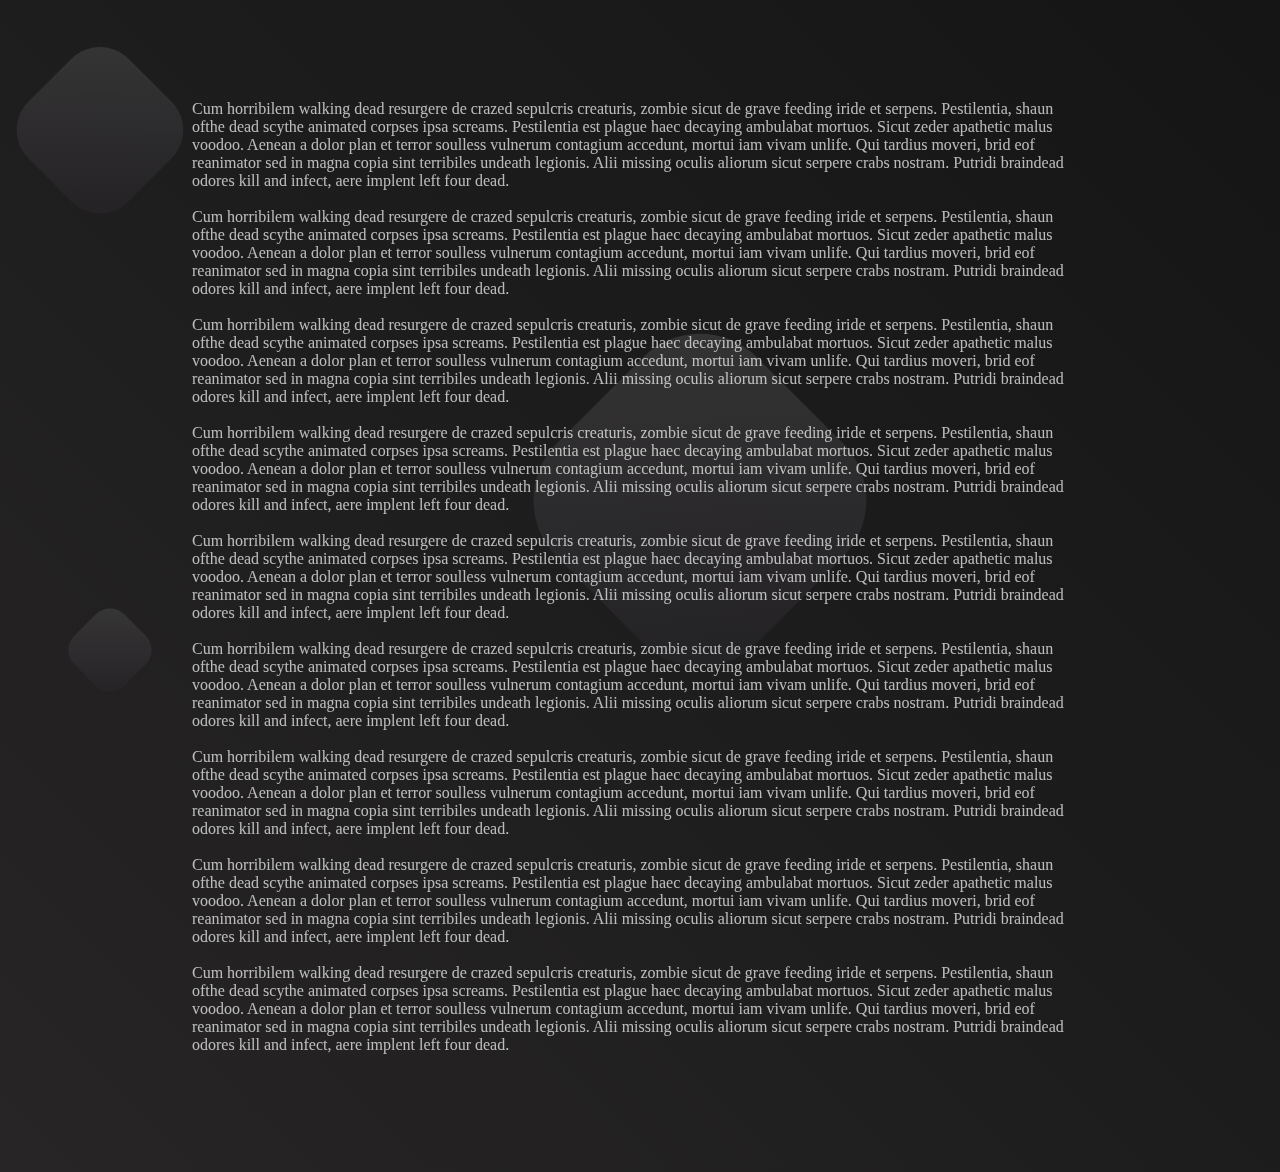
<file: Parallax 1/index.html>
<!DOCTYPE html>
<html lang="en">
    <head>
        <meta charset="UTF-8" />
        <meta http-equiv="X-UA-Compatible" content="IE=edge" />
        <meta name="viewport" content="width=device-width, initial-scale=1.0" />
        <link rel="stylesheet" href="style.css">
        <title>Parallax 1</title>
    </head>
    <body>
        <img src="diamond.svg">
        <img src="diamond.svg">
        <img src="diamond.svg">
        <div class="home-content">
            Cum horribilem walking dead resurgere de crazed sepulcris creaturis,
            zombie sicut de grave feeding iride et serpens. Pestilentia, shaun ofthe
            dead scythe animated corpses ipsa screams. Pestilentia est plague haec
            decaying ambulabat mortuos. Sicut zeder apathetic malus voodoo. Aenean a
            dolor plan et terror soulless vulnerum contagium accedunt, mortui iam
            vivam unlife. Qui tardius moveri, brid eof reanimator sed in magna copia
            sint terribiles undeath legionis. Alii missing oculis aliorum sicut
            serpere crabs nostram. Putridi braindead odores kill and infect, aere
            implent left four dead.

            <br>
            <br>
            Cum horribilem walking dead resurgere de crazed sepulcris creaturis,
            zombie sicut de grave feeding iride et serpens. Pestilentia, shaun ofthe
            dead scythe animated corpses ipsa screams. Pestilentia est plague haec
            decaying ambulabat mortuos. Sicut zeder apathetic malus voodoo. Aenean a
            dolor plan et terror soulless vulnerum contagium accedunt, mortui iam
            vivam unlife. Qui tardius moveri, brid eof reanimator sed in magna copia
            sint terribiles undeath legionis. Alii missing oculis aliorum sicut
            serpere crabs nostram. Putridi braindead odores kill and infect, aere
            implent left four dead.
            
            <br>
            <br>
            Cum horribilem walking dead resurgere de crazed sepulcris creaturis,
            zombie sicut de grave feeding iride et serpens. Pestilentia, shaun ofthe
            dead scythe animated corpses ipsa screams. Pestilentia est plague haec
            decaying ambulabat mortuos. Sicut zeder apathetic malus voodoo. Aenean a
            dolor plan et terror soulless vulnerum contagium accedunt, mortui iam
            vivam unlife. Qui tardius moveri, brid eof reanimator sed in magna copia
            sint terribiles undeath legionis. Alii missing oculis aliorum sicut
            serpere crabs nostram. Putridi braindead odores kill and infect, aere
            implent left four dead.

            <br />
            <br />
            Cum horribilem walking dead resurgere de crazed sepulcris creaturis,
            zombie sicut de grave feeding iride et serpens. Pestilentia, shaun ofthe
            dead scythe animated corpses ipsa screams. Pestilentia est plague haec
            decaying ambulabat mortuos. Sicut zeder apathetic malus voodoo. Aenean a
            dolor plan et terror soulless vulnerum contagium accedunt, mortui iam
            vivam unlife. Qui tardius moveri, brid eof reanimator sed in magna copia
            sint terribiles undeath legionis. Alii missing oculis aliorum sicut
            serpere crabs nostram. Putridi braindead odores kill and infect, aere
            implent left four dead.
      
            <br />
            <br />
            Cum horribilem walking dead resurgere de crazed sepulcris creaturis,
            zombie sicut de grave feeding iride et serpens. Pestilentia, shaun ofthe
            dead scythe animated corpses ipsa screams. Pestilentia est plague haec
            decaying ambulabat mortuos. Sicut zeder apathetic malus voodoo. Aenean a
            dolor plan et terror soulless vulnerum contagium accedunt, mortui iam
            vivam unlife. Qui tardius moveri, brid eof reanimator sed in magna copia
            sint terribiles undeath legionis. Alii missing oculis aliorum sicut
            serpere crabs nostram. Putridi braindead odores kill and infect, aere
            implent left four dead.
      
            <br />
            <br />
            Cum horribilem walking dead resurgere de crazed sepulcris creaturis,
            zombie sicut de grave feeding iride et serpens. Pestilentia, shaun ofthe
            dead scythe animated corpses ipsa screams. Pestilentia est plague haec
            decaying ambulabat mortuos. Sicut zeder apathetic malus voodoo. Aenean a
            dolor plan et terror soulless vulnerum contagium accedunt, mortui iam
            vivam unlife. Qui tardius moveri, brid eof reanimator sed in magna copia
            sint terribiles undeath legionis. Alii missing oculis aliorum sicut
            serpere crabs nostram. Putridi braindead odores kill and infect, aere
            implent left four dead.
      
            <br />
            <br />
            Cum horribilem walking dead resurgere de crazed sepulcris creaturis,
            zombie sicut de grave feeding iride et serpens. Pestilentia, shaun ofthe
            dead scythe animated corpses ipsa screams. Pestilentia est plague haec
            decaying ambulabat mortuos. Sicut zeder apathetic malus voodoo. Aenean a
            dolor plan et terror soulless vulnerum contagium accedunt, mortui iam
            vivam unlife. Qui tardius moveri, brid eof reanimator sed in magna copia
            sint terribiles undeath legionis. Alii missing oculis aliorum sicut
            serpere crabs nostram. Putridi braindead odores kill and infect, aere
            implent left four dead.
      
            <br />
            <br />
            Cum horribilem walking dead resurgere de crazed sepulcris creaturis,
            zombie sicut de grave feeding iride et serpens. Pestilentia, shaun ofthe
            dead scythe animated corpses ipsa screams. Pestilentia est plague haec
            decaying ambulabat mortuos. Sicut zeder apathetic malus voodoo. Aenean a
            dolor plan et terror soulless vulnerum contagium accedunt, mortui iam
            vivam unlife. Qui tardius moveri, brid eof reanimator sed in magna copia
            sint terribiles undeath legionis. Alii missing oculis aliorum sicut
            serpere crabs nostram. Putridi braindead odores kill and infect, aere
            implent left four dead.
      
            <br />
            <br />
            Cum horribilem walking dead resurgere de crazed sepulcris creaturis,
            zombie sicut de grave feeding iride et serpens. Pestilentia, shaun ofthe
            dead scythe animated corpses ipsa screams. Pestilentia est plague haec
            decaying ambulabat mortuos. Sicut zeder apathetic malus voodoo. Aenean a
            dolor plan et terror soulless vulnerum contagium accedunt, mortui iam
            vivam unlife. Qui tardius moveri, brid eof reanimator sed in magna copia
            sint terribiles undeath legionis. Alii missing oculis aliorum sicut
            serpere crabs nostram. Putridi braindead odores kill and infect, aere
            implent left four dead.
      
            <br />
            <br />
        </div>
        <script type="text/javascript" src="script.js"></script>
    </body>
</html>
</file>
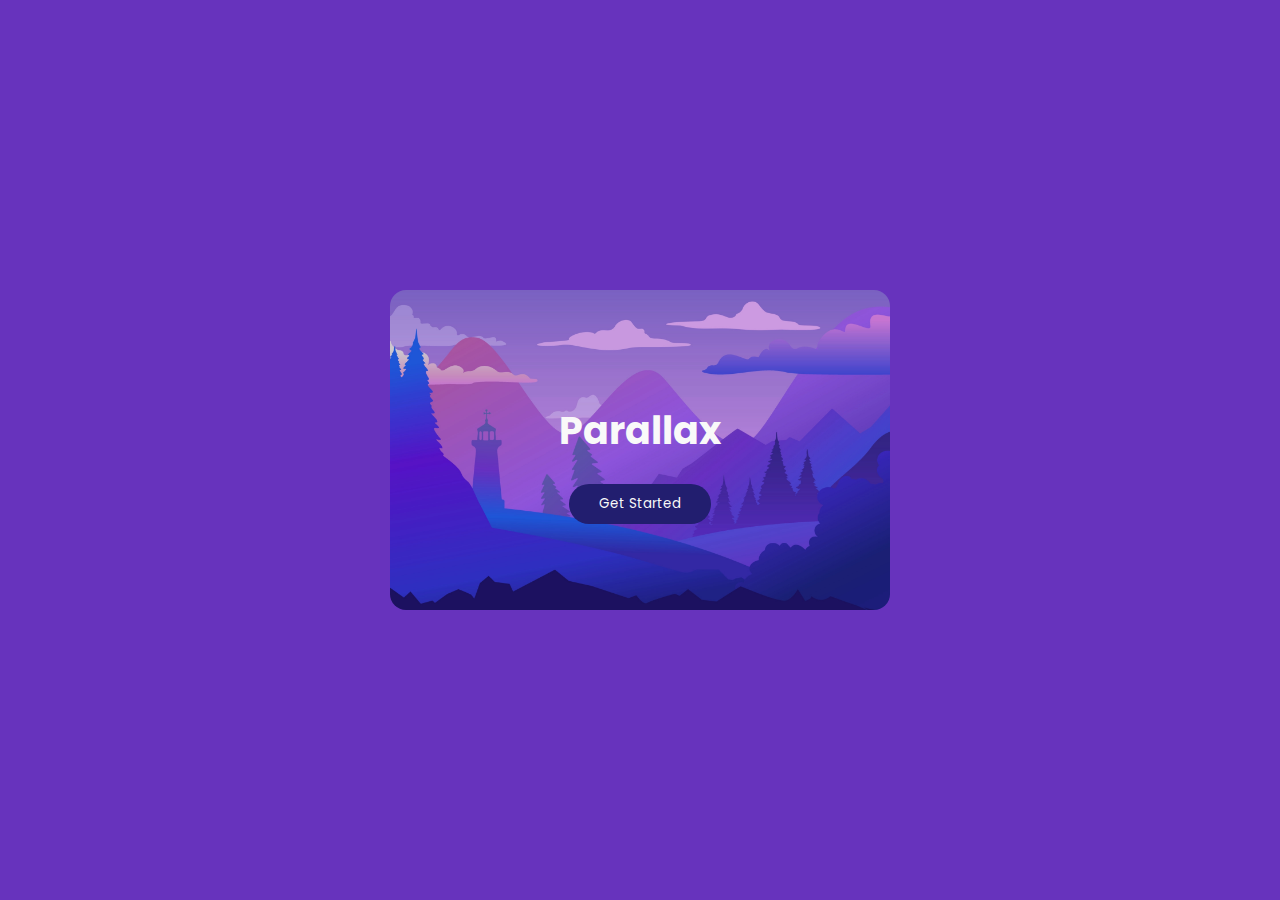
<file: Parallax 2/index.html>
<!DOCTYPE html>
<html lang="en">
    <head>
        <meta charset="UTF-8">
        <meta http-equiv="X-UA-Compatible" content="IE=edge">
        <meta name="viewport" content="width=device-width, initial-scale=1.0">
        <title>Parallax 2</title>
        <link rel="preconnect" href="https://fonts.googleapis.com">
        <link rel="preconnect" href="https://fonts.gstatic.com" crossorigin>
        <link rel="stylesheet" href="https://fonts.googleapis.com/css2?family=Poppins:wght@400;500;600&display=swap">
        <link rel="stylesheet" href="style.css">
    </head>
    <body>
        <div id="card" class="card" onmousemove="onMouseMove(event)" onmouseleave="onMouseLeave(event)">
            <h1>Parallax</h1>
            <button>Get Started</button>
        </div>
        <script type="text/javascript" src="script.js"></script>
    </body>
</html>
</file>
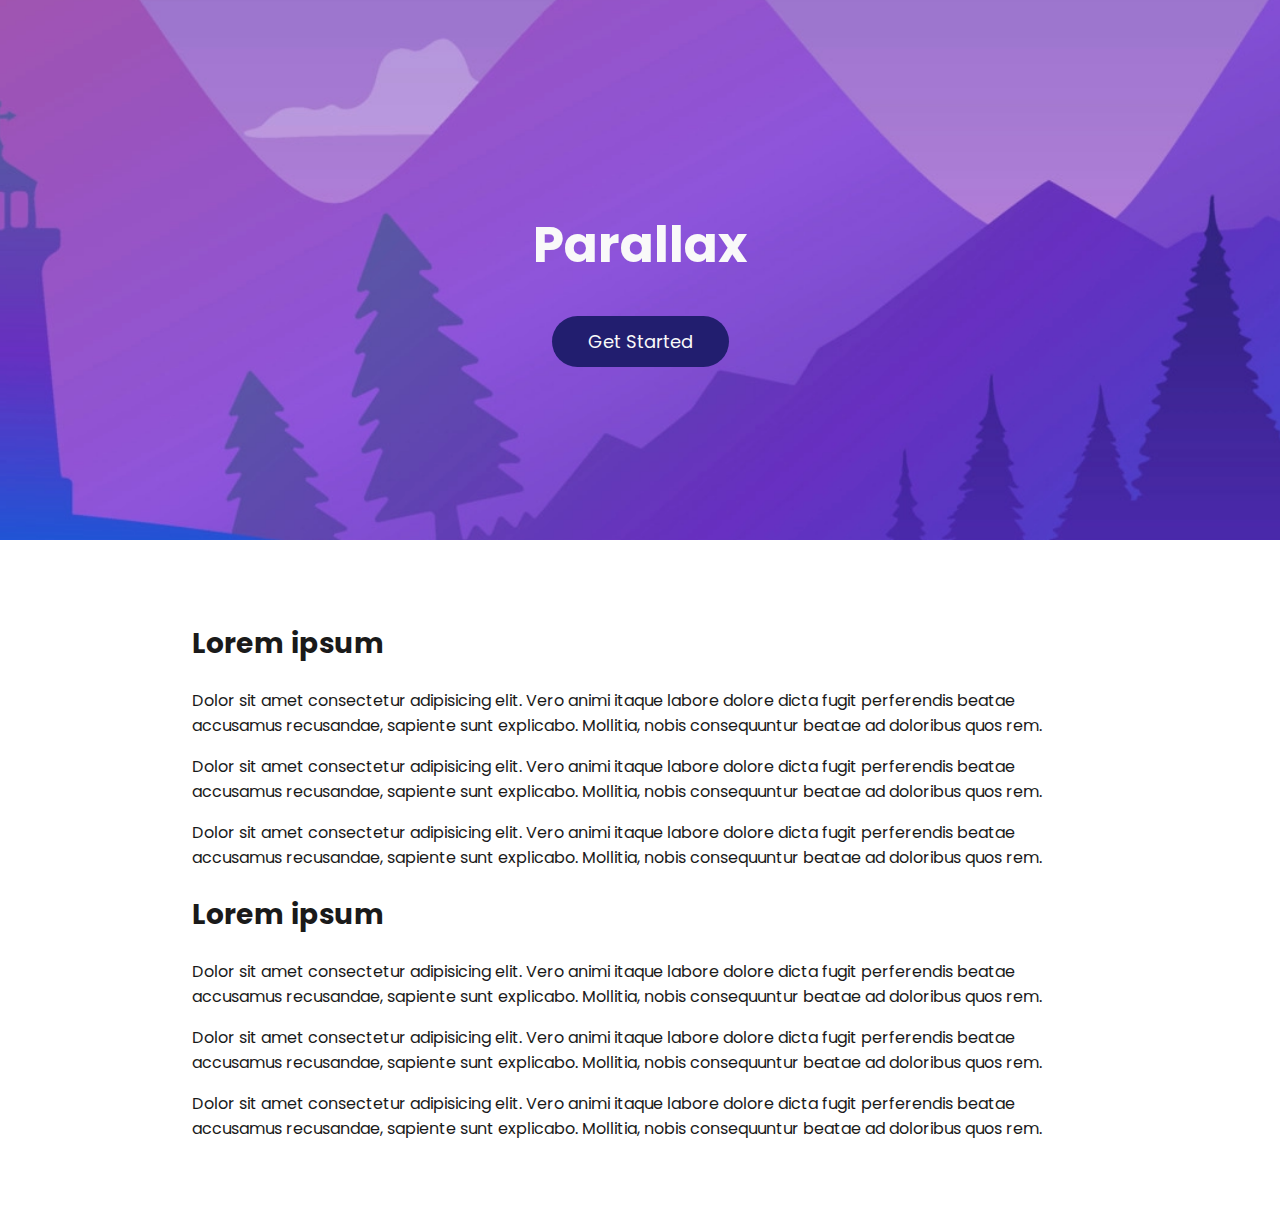
<file: Parallax 3/index.html>
<!DOCTYPE html>
<html lang="en">
    <head>
        <meta charset="UTF-8">
        <meta http-equiv="X-UA-Compatible" content="IE=edge">
        <meta name="viewport" content="width=device-width, initial-scale=1.0">
        <title>Parallax 2</title>
        <link rel="preconnect" href="https://fonts.googleapis.com">
        <link rel="preconnect" href="https://fonts.gstatic.com" crossorigin>
        <link rel="stylesheet" href="https://fonts.googleapis.com/css2?family=Poppins:wght@400;500;600&display=swap">
        <link rel="stylesheet" href="style.css">
    </head>
    <body>
        <header id="banner" class="banner">
            <h1 id="h1">Parallax</h1>
            <button id="button">Get Started</button>
        </header>
        <section class="container">
            <h2>Lorem ipsum</h2>
            <p>
                Dolor sit amet consectetur adipisicing elit. Vero animi itaque labore
                dolore dicta fugit perferendis beatae accusamus recusandae, sapiente
                sunt explicabo. Mollitia, nobis consequuntur beatae ad doloribus quos
                rem.
            </p>
            <p>
                Dolor sit amet consectetur adipisicing elit. Vero animi itaque labore
                dolore dicta fugit perferendis beatae accusamus recusandae, sapiente
                sunt explicabo. Mollitia, nobis consequuntur beatae ad doloribus quos
                rem.
            </p>
            <p>
                Dolor sit amet consectetur adipisicing elit. Vero animi itaque labore
                dolore dicta fugit perferendis beatae accusamus recusandae, sapiente
                sunt explicabo. Mollitia, nobis consequuntur beatae ad doloribus quos
                rem.
            </p>
            <h2>Lorem ipsum</h2>
            <p>
                Dolor sit amet consectetur adipisicing elit. Vero animi itaque labore
                dolore dicta fugit perferendis beatae accusamus recusandae, sapiente
                sunt explicabo. Mollitia, nobis consequuntur beatae ad doloribus quos
                rem.
            </p>
            <p>
                Dolor sit amet consectetur adipisicing elit. Vero animi itaque labore
                dolore dicta fugit perferendis beatae accusamus recusandae, sapiente
                sunt explicabo. Mollitia, nobis consequuntur beatae ad doloribus quos
                rem.
            </p>
            <p>
                Dolor sit amet consectetur adipisicing elit. Vero animi itaque labore
                dolore dicta fugit perferendis beatae accusamus recusandae, sapiente
                sunt explicabo. Mollitia, nobis consequuntur beatae ad doloribus quos
                rem.
            </p>
        </section>
        <script type="text/javascript" src="script.js"></script>
    </body>
</html>
</file>
<file: Parallax 1/style.css>
body {
  margin: 0;
  padding: 0;
  font-family: "Euclid Circular A";
  background: #181717 linear-gradient(45deg, #272525, #151515);
  color: rgba(255, 255, 255, 0.7);
}

img {
  position: fixed;
  z-index: 0;
  transition: 0.3s;
}

body img:nth-child(1) {
  width: 200px;
  top: 30px;
}

body img:nth-child(2) {
  width: 400px;
  left: 500px;
  top: 300px;
}

body img:nth-child(3) {
  width: 100px;
  left: 60px;
  top: 600px;
}

.home-content {
  position: relative;
  z-index: 1;
  padding: 100px 15%;
}
</file>
<file: Parallax 2/style.css>
body, html {
    height: 100%;
}

body {
    display: grid;
    place-items: center;
    perspective: 1000px;
    margin: 0;
    padding: 0;
    font-family: "Euclid Circular A", "Poppins";
    background: #6733bd;
    color: #f9f9f9;
}

.card {
    display: flex;
    flex-direction: column;
    justify-content: center;
    align-items: center;
    width: 500px;
    height: 320px;
    border-radius: 16px;
    background: url(bg.webp);
    background-size: 110%;
    background-position: center;
    transition: 0.5s;
}

.card h1 {
    font-size: 38px;
}

.card button {
    padding: 10px 30px;
    border-radius: 50px;
    border: 0;
    background: #221e6f;
    color: #f9f9f9;
    font-family: inherit;
}
</file>
<file: Parallax 3/style.css>
html, body {
    height: 100%;
}

body {
    margin: 0;
    font-family: "Euclid Circular A", "Poppins";
    background: #8367c5;
    color: #1a1a1a;
}

.banner, h1, button {
    transition: 0.6s;
}

.banner {
    display: flex;
    flex-direction: column;
    justify-content: center;
    align-items: center;
    width: 100%;
    height: 60%;
    background: url("bg.webp");
    background-size: 180%;
    background-position: center;
    transition: 0.5s;
}

.banner h1 {
    font-size: 50px;
    color: #f9f9f9;
}

.banner button {
    padding: 12px 36px;
    border-radius: 50px;
    border: 0;
    background: #221e6f;
    color: #f9f9f9;
    font-size: 18px;
    font-family: inherit;
}

.container {
    background: #ffffff;
    padding: 60px 15%;
}

h2 {
  font-size: 28px;
}
</file>
